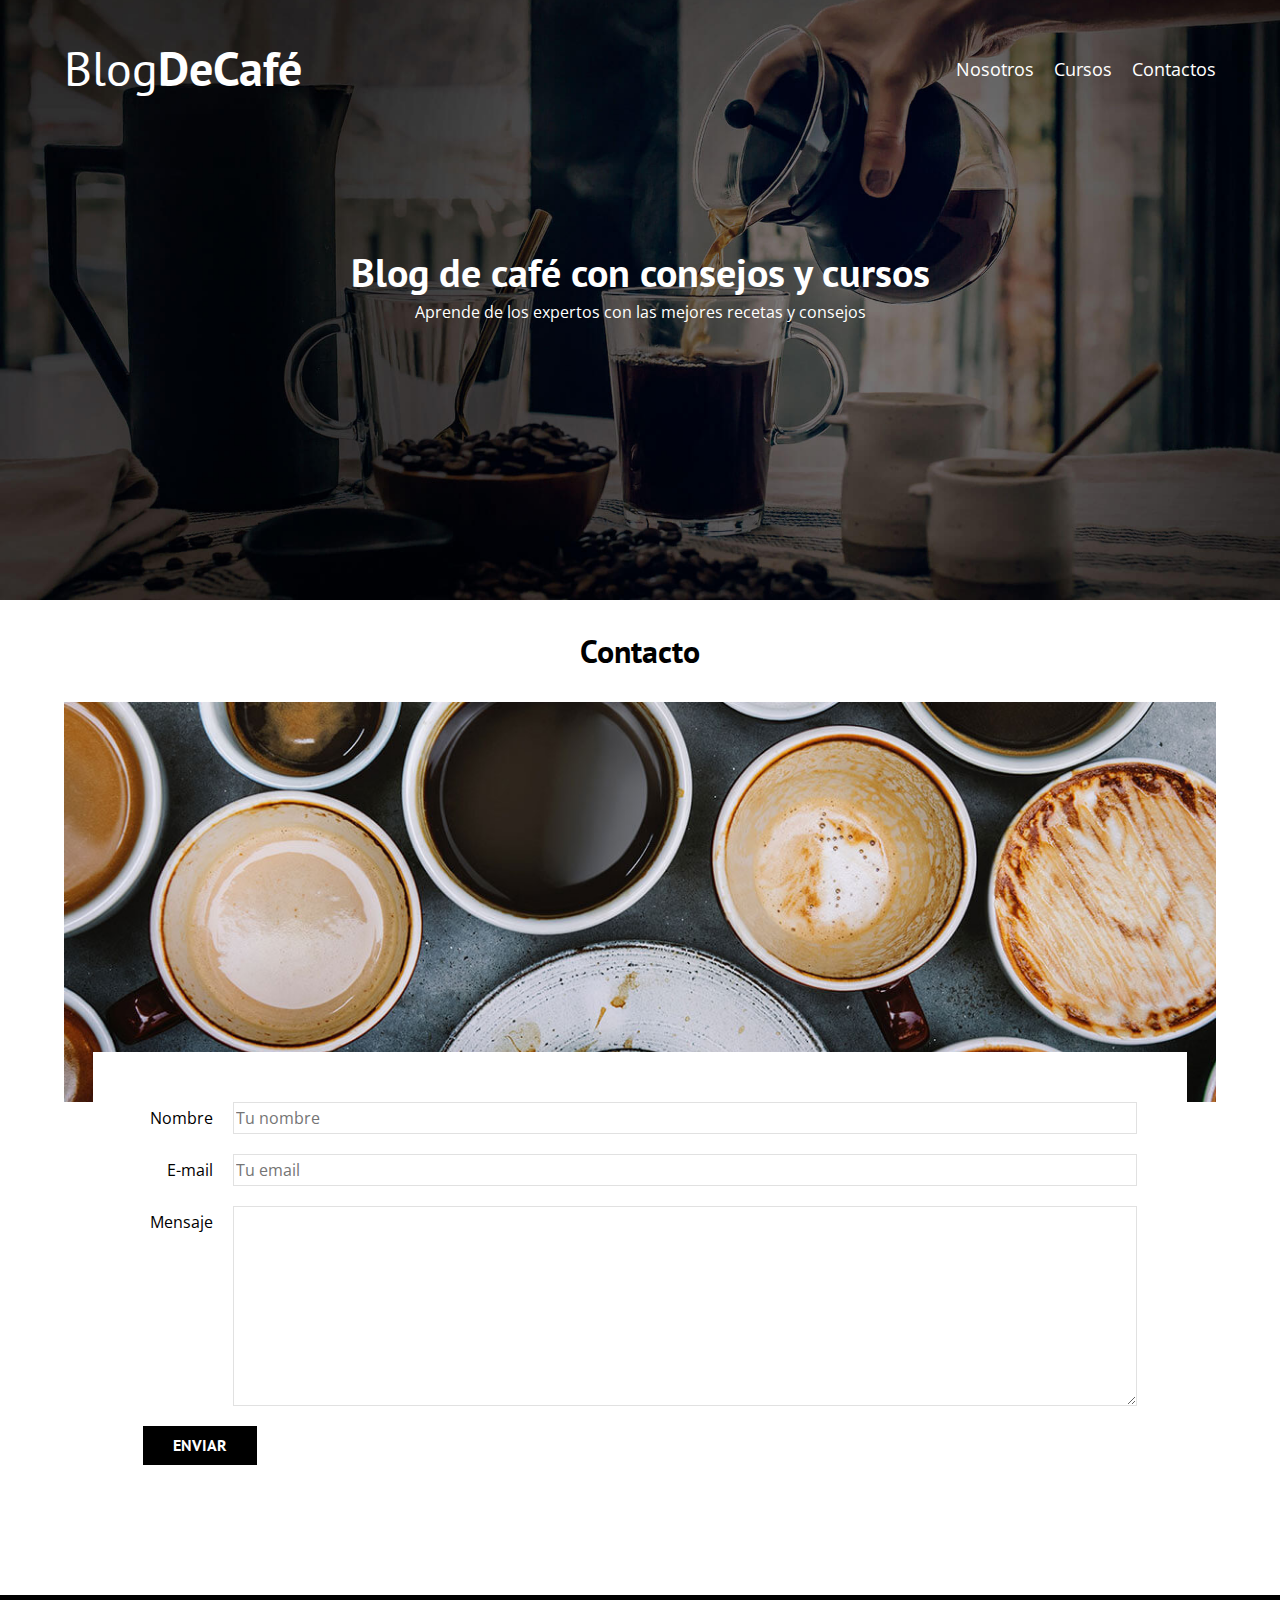
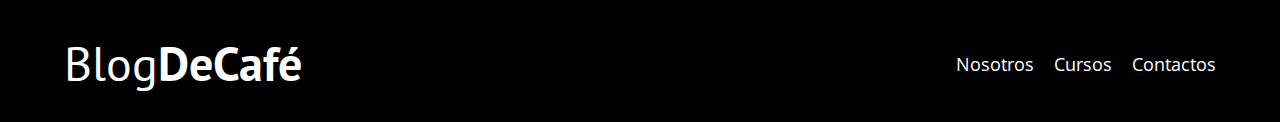
<file: contacto.html>
<!DOCTYPE html>
<html lang="en">
<head>
    <meta charset="UTF-8">
    <meta http-equiv="X-UA-Compatible" content="IE=edge">
    <meta name="viewport" content="width=device-width, initial-scale=1.0">
    <title>Blog de Cafe</title>
    <link rel="stylesheet" href="css/normalize.css">
    <link href="https://fonts.googleapis.com/css2?family=Open+Sans&family=PT+Sans:wght@400;700&display=swap" rel="stylesheet">
    <link rel="stylesheet" href="css/style.css">
</head>
<body>
    <header class="header">
        <div class="contenedor">
            <div class="barra">
                <a class="logo" href="index.html">
                    <h1 class="logo__nombre no-margin centrar-texto">Blog<span class="logo__bold">DeCafé</span></h1>
                </a>

                <nav class="navegacion">
                    <a href="nosotros.html" class="navegacion__enlace">Nosotros</a>
                    <a href="cursos.html" class="navegacion__enlace">Cursos</a>
                    <a href="contacto.html" class="navegacion__enlace">Contactos</a>
                </nav>

            </div>
        </div>
        <div class="header__texto">
            <h2 class="no-margin">Blog de café con consejos y cursos</h2>
            <p class="no-margin">Aprende de los expertos con las mejores recetas y consejos</p>
        </div>
    </header>

    <main class="contenedor">
        <h3 class="centrar-texto">Contacto</h3>
         <div class="contacto-bg"></div>

         <form class="formulario">
             <div class="campo">
                 <label class="campo__label" for="nombre">Nombre</label>
                 <input class="campo__field" type="text" placeholder="Tu nombre" id="nombre">
             </div>

             <div class="campo">
                <label class="campo__label" for="email">E-mail</label>
                <input class="campo__field" type="email" placeholder="Tu email" id="email">
            </div>

            <div class="campo">
                <label class="campo__label" for="mensaje">Mensaje</label>
                <textarea class="campo__field campo__field--textarea" id="mensaje"></textarea>
            </div>
            <div class="campo">
                <input type="submit" value="enviar" class="boton boton--primario">
            </div>
         </form>
    </main>

    <footer class="footer">
        <div class="contenedor">
            <div class="barra">
                <a class="logo" href="index.html">
                    <h1 class="logo__nombre no-margin centrar-texto">Blog<span class="logo__bold">DeCafé</span></h1>
                </a>

                <nav class="navegacion">
                    <a href="nosotros.html" class="navegacion__enlace">Nosotros</a>
                    <a href="cursos.html" class="navegacion__enlace">Cursos</a>
                    <a href="contacto.html" class="navegacion__enlace">Contactos</a>
                </nav>

            </div>
        </div>
    </footer>
</body>
</html>
</file>
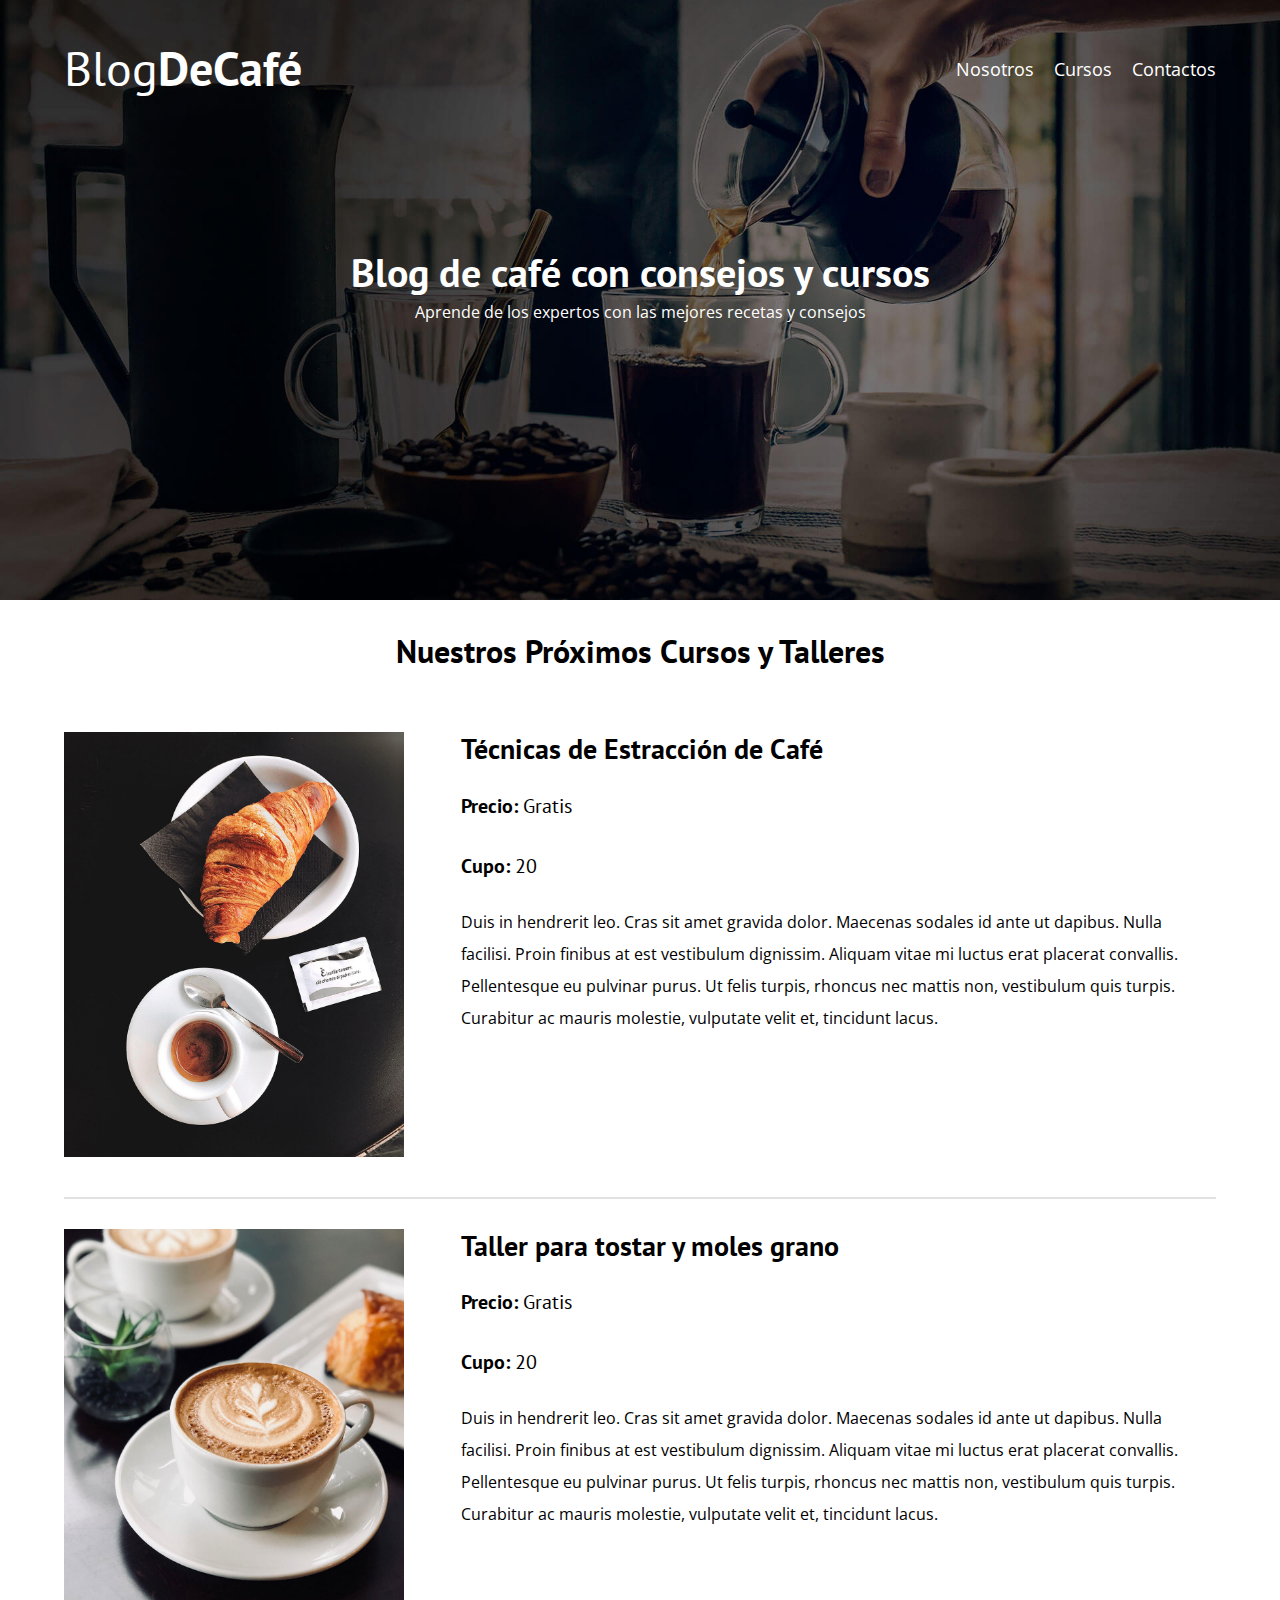
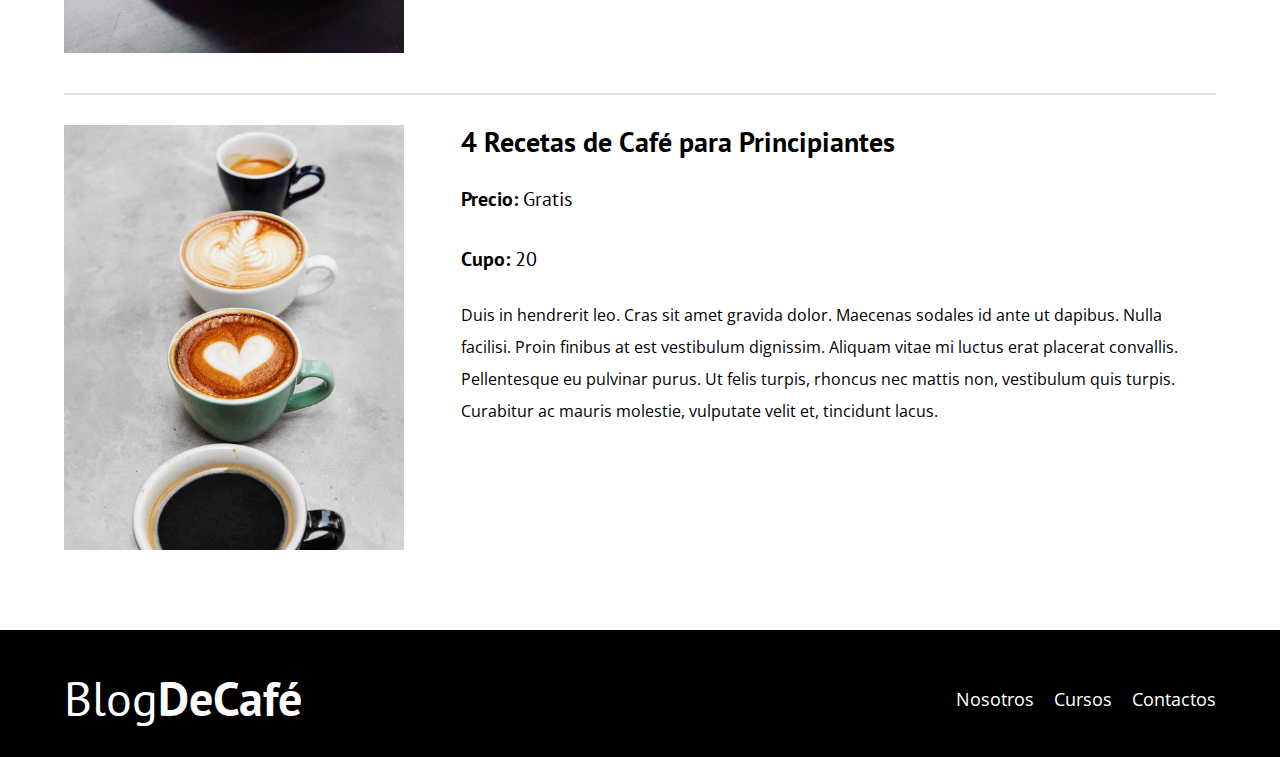
<file: cursos.html>
<!DOCTYPE html>
<html lang="en">
<head>
    <meta charset="UTF-8">
    <meta http-equiv="X-UA-Compatible" content="IE=edge">
    <meta name="viewport" content="width=device-width, initial-scale=1.0">
    <title>Blog de Cafe</title>
    <link rel="stylesheet" href="css/normalize.css">
    <link href="https://fonts.googleapis.com/css2?family=Open+Sans&family=PT+Sans:wght@400;700&display=swap" rel="stylesheet">
    <link rel="stylesheet" href="css/style.css">
</head>
<body>
    <header class="header">
        <div class="contenedor">
            <div class="barra">
                <a class="logo" href="index.html">
                    <h1 class="logo__nombre no-margin centrar-texto">Blog<span class="logo__bold">DeCafé</span></h1>
                </a>

                <nav class="navegacion">
                    <a href="nosotros.html" class="navegacion__enlace">Nosotros</a>
                    <a href="cursos.html" class="navegacion__enlace">Cursos</a>
                    <a href="contacto.html" class="navegacion__enlace">Contactos</a>
                </nav>

            </div>
        </div>
        <div class="header__texto">
            <h2 class="no-margin">Blog de café con consejos y cursos</h2>
            <p class="no-margin">Aprende de los expertos con las mejores recetas y consejos</p>
        </div>
    </header>

    <main class="contenedor">
        <h3 class="centrar-texto">Nuestros Próximos Cursos y Talleres</h3>
       
        <div class="curso">
            <div class="curso__imagen">
                <img src="img/curso1.jpg" alt="Imagen del curso">
            </div>

            <div class="curso__informacion">
                <h4 class="no-margin">Técnicas de Estracción de Café</h4>
                <p class="curso__label">Precio:
                    <span class="curso__info">Gratis</span></p>
                <p class="curso__label">Cupo:
                    <span class="curso__info">20</span></p>
                <p class="curso__descripcion">
                    Duis in hendrerit leo. Cras sit amet gravida dolor. Maecenas sodales id ante ut dapibus. Nulla facilisi. Proin finibus at est vestibulum dignissim. Aliquam vitae mi luctus erat placerat convallis. Pellentesque eu pulvinar purus. Ut felis turpis, rhoncus nec mattis non, vestibulum quis turpis. Curabitur ac mauris molestie, vulputate velit et, tincidunt lacus.
                </p>
            </div>
        </div>

        <div class="curso">
            <div class="curso__imagen">
                <img src="img/curso2.jpg" alt="Imagen del curso">
            </div>

            <div class="curso__informacion">
                <h4 class="no-margin">Taller para tostar y moles grano</h4>
                <p class="curso__label">Precio:
                    <span class="curso__info">Gratis</span></p>
                <p class="curso__label">Cupo:
                    <span class="curso__info">20</span></p>
                <p class="curso__descripcion">
                    Duis in hendrerit leo. Cras sit amet gravida dolor. Maecenas sodales id ante ut dapibus. Nulla facilisi. Proin finibus at est vestibulum dignissim. Aliquam vitae mi luctus erat placerat convallis. Pellentesque eu pulvinar purus. Ut felis turpis, rhoncus nec mattis non, vestibulum quis turpis. Curabitur ac mauris molestie, vulputate velit et, tincidunt lacus.
                </p>
            </div>
        </div>

        <div class="curso">
            <div class="curso__imagen">
                <img src="img/curso3.jpg" alt="Imagen del curso">
            </div>

            <div class="curso__informacion">
                <h4 class="no-margin">4 Recetas de Café para Principiantes</h4>
                <p class="curso__label">Precio:
                    <span class="curso__info">Gratis</span></p>
                <p class="curso__label">Cupo:
                    <span class="curso__info">20</span></p>
                <p class="curso__descripcion">
                    Duis in hendrerit leo. Cras sit amet gravida dolor. Maecenas sodales id ante ut dapibus. Nulla facilisi. Proin finibus at est vestibulum dignissim. Aliquam vitae mi luctus erat placerat convallis. Pellentesque eu pulvinar purus. Ut felis turpis, rhoncus nec mattis non, vestibulum quis turpis. Curabitur ac mauris molestie, vulputate velit et, tincidunt lacus.
                </p>
            </div>
        </div>

    </main>

    <footer class="footer">
        <div class="contenedor">
            <div class="barra">
                <a class="logo" href="index.html">
                    <h1 class="logo__nombre no-margin centrar-texto">Blog<span class="logo__bold">DeCafé</span></h1>
                </a>

                <nav class="navegacion">
                    <a href="nosotros.html" class="navegacion__enlace">Nosotros</a>
                    <a href="cursos.html" class="navegacion__enlace">Cursos</a>
                    <a href="contacto.html" class="navegacion__enlace">Contactos</a>
                </nav>

            </div>
        </div>
    </footer>
</body>
</html>
</file>
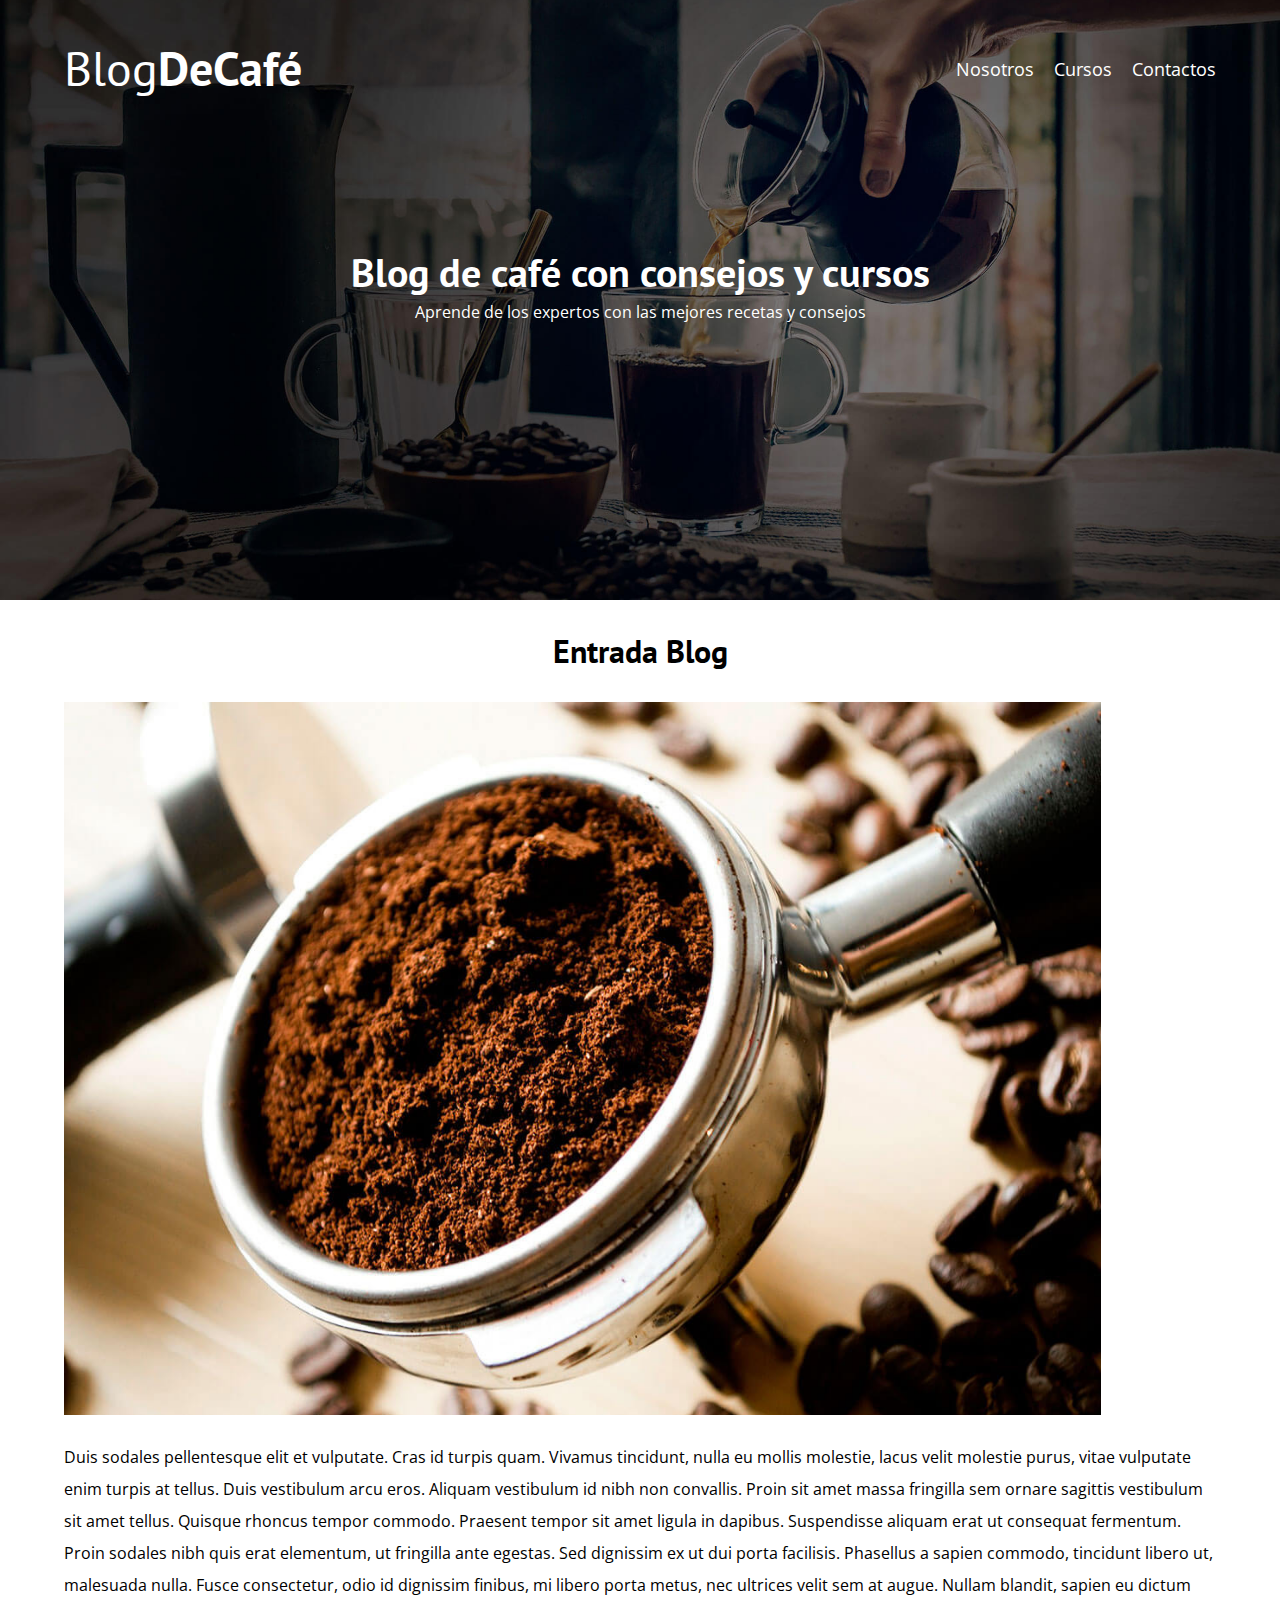
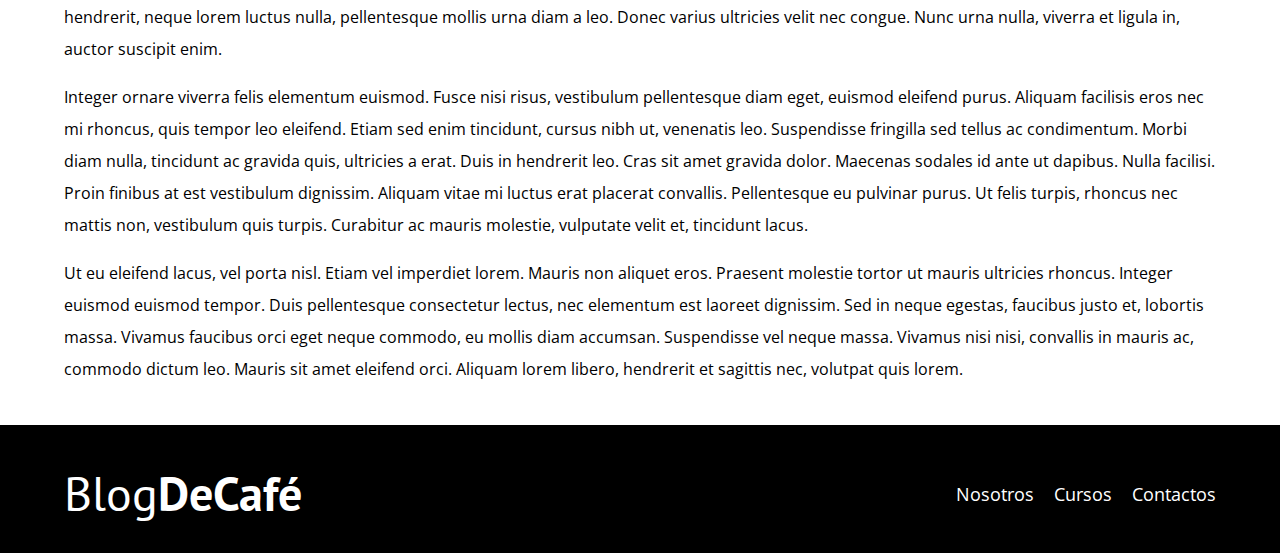
<file: entrada.html>
<!DOCTYPE html>
<html lang="en">
<head>
    <meta charset="UTF-8">
    <meta http-equiv="X-UA-Compatible" content="IE=edge">
    <meta name="viewport" content="width=device-width, initial-scale=1.0">
    <title>Blog de Cafe</title>
    <link rel="stylesheet" href="css/normalize.css">
    <link href="https://fonts.googleapis.com/css2?family=Open+Sans&family=PT+Sans:wght@400;700&display=swap" rel="stylesheet">
    <link rel="stylesheet" href="css/style.css">
</head>
<body>
    <header class="header">
        <div class="contenedor">
            <div class="barra">
                <a class="logo" href="index.html">
                    <h1 class="logo__nombre no-margin centrar-texto">Blog<span class="logo__bold">DeCafé</span></h1>
                </a>

                <nav class="navegacion">
                    <a href="nosotros.html" class="navegacion__enlace">Nosotros</a>
                    <a href="cursos.html" class="navegacion__enlace">Cursos</a>
                    <a href="contacto.html" class="navegacion__enlace">Contactos</a>
                </nav>

            </div>
        </div>
        <div class="header__texto">
            <h2 class="no-margin">Blog de café con consejos y cursos</h2>
            <p class="no-margin">Aprende de los expertos con las mejores recetas y consejos</p>
        </div>
    </header>

    <main class="contenedor">
        <h3 class="centrar-texto">Entrada Blog</h3>
        <div class="entrada">
            <div class="entrada__imagen">
                <img src="img/blog1.jpg" alt="Imagen del Blog">
            </div>

            <div class="entrada__texto">
                <p>
                Duis sodales pellentesque elit et vulputate. Cras id turpis quam. Vivamus tincidunt, nulla eu mollis molestie, lacus velit molestie purus, vitae vulputate enim turpis at tellus. Duis vestibulum arcu eros. Aliquam vestibulum id nibh non convallis. Proin sit amet massa fringilla sem ornare sagittis vestibulum sit amet tellus. Quisque rhoncus tempor commodo. Praesent tempor sit amet ligula in dapibus. Suspendisse aliquam erat ut consequat fermentum. Proin sodales nibh quis erat elementum, ut fringilla ante egestas. Sed dignissim ex ut dui porta facilisis. Phasellus a sapien commodo, tincidunt libero ut, malesuada nulla. Fusce consectetur, odio id dignissim finibus, mi libero porta metus, nec ultrices velit sem at augue. Nullam blandit, sapien eu dictum hendrerit, neque lorem luctus nulla, pellentesque mollis urna diam a leo. Donec varius ultricies velit nec congue. Nunc urna nulla, viverra et ligula in, auctor suscipit enim.
                </p>
                <p>
                Integer ornare viverra felis elementum euismod. Fusce nisi risus, vestibulum pellentesque diam eget, euismod eleifend purus. Aliquam facilisis eros nec mi rhoncus, quis tempor leo eleifend. Etiam sed enim tincidunt, cursus nibh ut, venenatis leo. Suspendisse fringilla sed tellus ac condimentum. Morbi diam nulla, tincidunt ac gravida quis, ultricies a erat. Duis in hendrerit leo. Cras sit amet gravida dolor. Maecenas sodales id ante ut dapibus. Nulla facilisi. Proin finibus at est vestibulum dignissim. Aliquam vitae mi luctus erat placerat convallis. Pellentesque eu pulvinar purus. Ut felis turpis, rhoncus nec mattis non, vestibulum quis turpis. Curabitur ac mauris molestie, vulputate velit et, tincidunt lacus.
                </p>
                <p>
                Ut eu eleifend lacus, vel porta nisl. Etiam vel imperdiet lorem. Mauris non aliquet eros. Praesent molestie tortor ut mauris ultricies rhoncus. Integer euismod euismod tempor. Duis pellentesque consectetur lectus, nec elementum est laoreet dignissim. Sed in neque egestas, faucibus justo et, lobortis massa. Vivamus faucibus orci eget neque commodo, eu mollis diam accumsan. Suspendisse vel neque massa. Vivamus nisi nisi, convallis in mauris ac, commodo dictum leo. Mauris sit amet eleifend orci. Aliquam lorem libero, hendrerit et sagittis nec, volutpat quis lorem.</div>
                </p>
        </div>
    </main>

    <footer class="footer">
        <div class="contenedor">
            <div class="barra">
                <a class="logo" href="index.html">
                    <h1 class="logo__nombre no-margin centrar-texto">Blog<span class="logo__bold">DeCafé</span></h1>
                </a>

                <nav class="navegacion">
                    <a href="nosotros.html" class="navegacion__enlace">Nosotros</a>
                    <a href="cursos.html" class="navegacion__enlace">Cursos</a>
                    <a href="contacto.html" class="navegacion__enlace">Contactos</a>
                </nav>

            </div>
        </div>
    </footer>
</body>
</html>
</file>
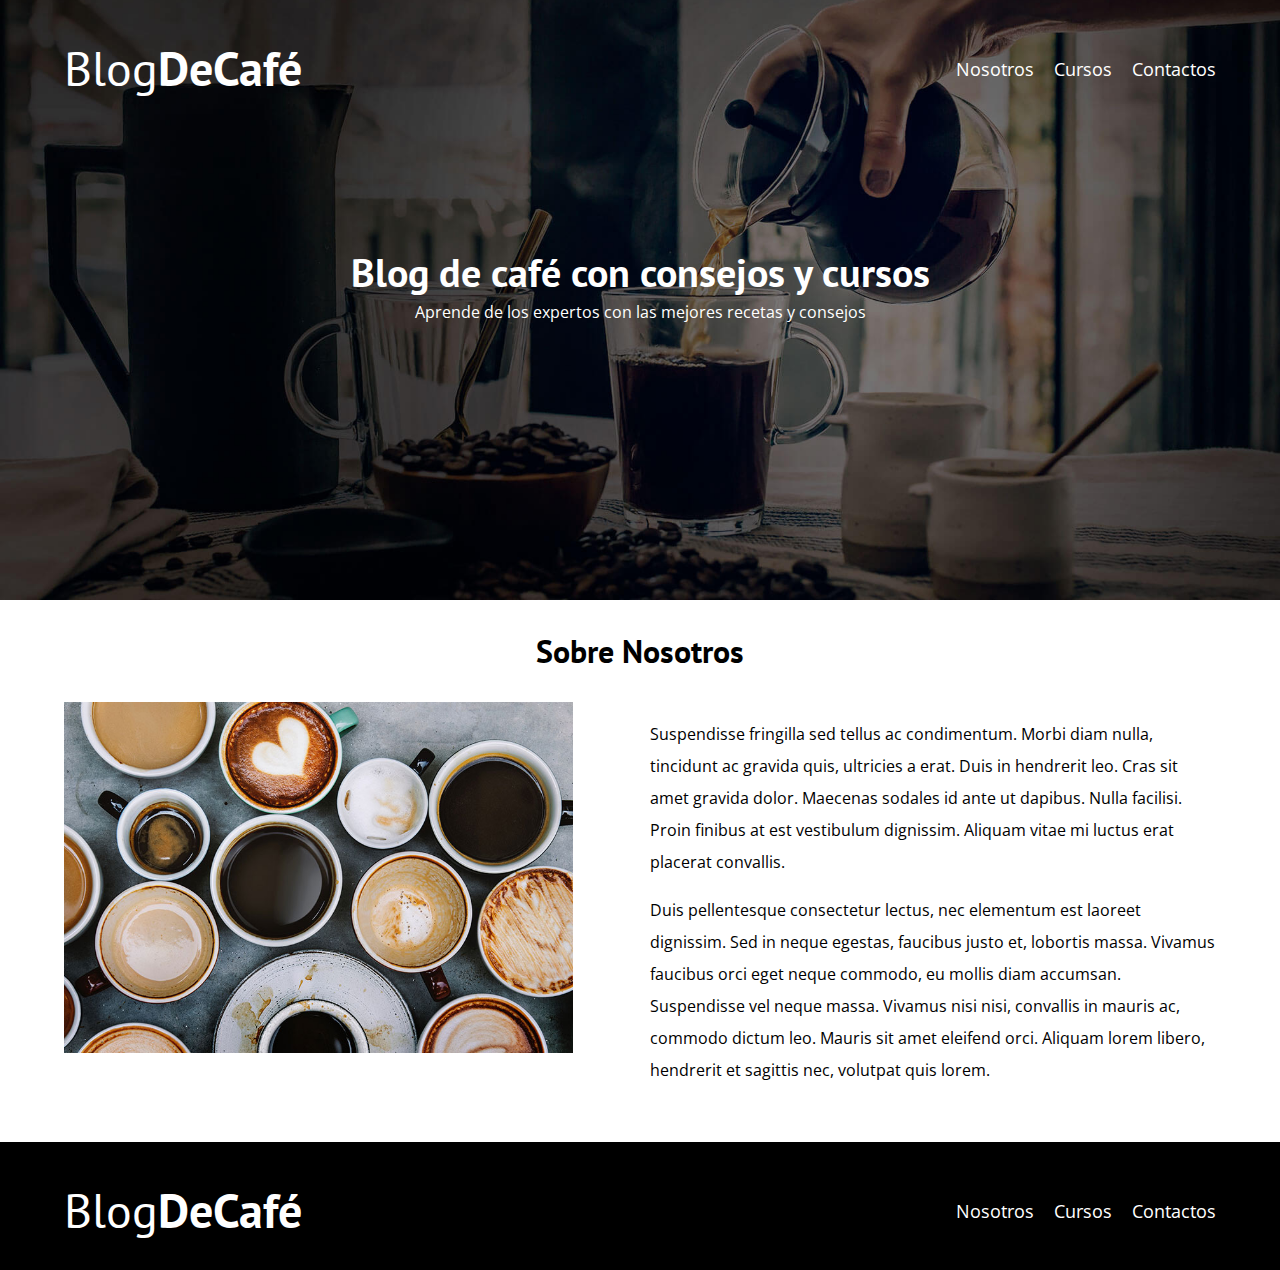
<file: nosotros.html>
<!DOCTYPE html>
<html lang="en">
<head>
    <meta charset="UTF-8">
    <meta http-equiv="X-UA-Compatible" content="IE=edge">
    <meta name="viewport" content="width=device-width, initial-scale=1.0">
    <title>Blog de Cafe</title>
    <link rel="stylesheet" href="css/normalize.css">
    <link href="https://fonts.googleapis.com/css2?family=Open+Sans&family=PT+Sans:wght@400;700&display=swap" rel="stylesheet">
    <link rel="stylesheet" href="css/style.css">
</head>
<body>
    <header class="header">
        <div class="contenedor">
            <div class="barra">
                <a class="logo" href="index.html">
                    <h1 class="logo__nombre no-margin centrar-texto">Blog<span class="logo__bold">DeCafé</span></h1>
                </a>

                <nav class="navegacion">
                    <a href="nosotros.html" class="navegacion__enlace">Nosotros</a>
                    <a href="cursos.html" class="navegacion__enlace">Cursos</a>
                    <a href="contacto.html" class="navegacion__enlace">Contactos</a>
                </nav>

            </div>
        </div>
        <div class="header__texto">
            <h2 class="no-margin">Blog de café con consejos y cursos</h2>
            <p class="no-margin">Aprende de los expertos con las mejores recetas y consejos</p>
        </div>
    </header>

    <main class="contenedor">
        <h3 class="centrar-texto">Sobre Nosotros</h3>
        <div class="sobre-nosotros">
            <div class="nosotros__imagen">
                <img src="img/nosotros.jpg" alt="Imagen Nosotros">
            </div>

            <div class="sobre-nosotros__texto">
                <p>Suspendisse fringilla sed tellus ac condimentum. Morbi diam nulla, tincidunt ac gravida quis, ultricies a erat. Duis in hendrerit leo. Cras sit amet gravida dolor. Maecenas sodales id ante ut dapibus. Nulla facilisi. Proin finibus at est vestibulum dignissim. Aliquam vitae mi luctus erat placerat convallis.</p>

                <p> Duis pellentesque consectetur lectus, nec elementum est laoreet dignissim. Sed in neque egestas, faucibus justo et, lobortis massa. Vivamus faucibus orci eget neque commodo, eu mollis diam accumsan. Suspendisse vel neque massa. Vivamus nisi nisi, convallis in mauris ac, commodo dictum leo. Mauris sit amet eleifend orci. Aliquam lorem libero, hendrerit et sagittis nec, volutpat quis lorem.</p>
            </div>
        </div>
    </main>

    <footer class="footer">
        <div class="contenedor">
            <div class="barra">
                <a class="logo" href="index.html">
                    <h1 class="logo__nombre no-margin centrar-texto">Blog<span class="logo__bold">DeCafé</span></h1>
                </a>

                <nav class="navegacion">
                    <a href="nosotros.html" class="navegacion__enlace">Nosotros</a>
                    <a href="cursos.html" class="navegacion__enlace">Cursos</a>
                    <a href="contacto.html" class="navegacion__enlace">Contactos</a>
                </nav>

            </div>
        </div>
    </footer>
</body>
</html>
</file>
<file: css/style.css>
:root{
    --fuenteHeading: 'PT Sans', sans-serif;
    --fuenteParrafos: 'Open Sans', sans-serif;

    --primario: #784D3C;
    --blanco: #ffffff;
    --gris: #e1e1e1;
    --negro: #000000;
}
html{
    box-sizing: border-box;
    font-size: 62.5%;
}
*, *:before, *:after {
    box-sizing: inherit;
}
body{
    font-family: var(--fuenteParrafos);
    font-size: 1.6rem;
    line-height: 2;
}

/*Globale*/
.contenedor{
    max-width: 120rem;
    width: 90%;
    /*width: min(90%, 120rem); es lo mismo que el anterior*/
    margin: 0 auto;
}
a {
    text-decoration: none;
}
h1, h2, h3, h4 {
    font-family: var(--fuenteHeading);
    line-height: 1.2;
}
h1 {font-size: 4.8rem;}
h2 {font-size: 4rem;}
h3 {font-size: 3.2rem;}
h4 {font-size: 2.8rem;}
img {
    max-width: 90%;
}
/*Utilidades*/
.no-margin{
    margin: 0;
}
.no-padding {
    padding: 0;
}
.centrar-texto{
    text-align: center;
}
/*Header*/
.header{
    background-image: url(../img/banner.jpg);
    height: 60rem;
    background-size: cover;
    background-repeat: no-repeat;
    background-position: center center;
}
.header__texto {
    text-align: center;
    color: var(--blanco);
    margin-top: 5rem;
}
@media (min-width: 768px) {
    .header__texto{
        margin-top: 15rem;
    }
}
@media (min-width: 768px) {
    .barra{
        display:flex;
        justify-content: space-between;
        align-items: center;
    }
}
.barra{
    padding-top: 4rem;
}
.logo {
    color: var(--blanco);
}
.logo__nombre {
    font-weight: 400;
}
.logo__bold {
    font-weight: 700;
}

@media (min-width: 768px) {
    .navegacion{
        display: flex;
        gap: 2rem;
    }
}
.navegacion__enlace {
    display: block;
    text-align: center;
    font-size: 1.8rem;
    color: var(--blanco);
}

@media (min-width: 768px) {
    .contenido-principal{
        display: grid;
        grid-template-columns: 2fr 1fr;
        column-gap: 4rem;
    }
}

.entrada {
    border-bottom: 5px solid var(--gris);
    margin-bottom: 2rem;
}
.entrada:last-of-type{
    border: none;
    margin-bottom: 0;
}
.boton{
    display: block;
    font-family: var(--fuenteHeading);
    color: var(--blanco);
    text-align: center;
    padding: 1rem 3rem;
    font-size: 1.8re,;
    text-transform: uppercase;
    font-weight: 700;
    margin-bottom: 2rem;
    border: none;
}
@media (min-width: 768px) {
    .boton{
        display: inline-block;
    }
}
.boton:hover{
    cursor: pointer;
}
.boton--primario{
    background-color: var(--negro);
}
.boton--secundario{
    background-color: var(--primario);
}
.cursos{
    list-style: none;
}
.widget-curso{
    border-bottom: 2px solid var(--gris);
    margin-bottom: 2rem;
}
.widget-curso:last-of-type{
    border:none;
    margin-bottom: 0;
}
.widget-curso__label{
    font-family: var(--fuenteHeading);
    font-weight: bold;
}
.widget-curso__info{
    font-weight: normal;
}
.widget-curso__label,
.widget-curso__info{
    font-size: 2rem;
}
/*footer*/
.footer{
    background-color: var(--negro);
    padding-bottom: 3rem;
    margin-top: 4rem;
}
/* Sobre nosotros*/
@media (min-width: 768px) {
    .sobre-nosotros{
        display: grid;
        grid-template-columns: repeat(2, 1fr);
        column-gap: 2rem;
    }
}

/*Cursos*/
.curso{
    padding: 3rem 0;
    border-bottom: 2px solid var(--gris);
}
@media (min-width: 768px) {
    .curso{
        display:grid;
        grid-template-columns: 1fr 2fr;
        column-gap: 2rem;
    }
}
.curso:last-of-type{
    border: none;
}
.curso__label{
    font-family: var(--fuenteHeading);
    font-weight: bold;
}
.curso__info{
    font-weight: normal;
}
.curso__label,
.curso__info{
    font-size: 2rem;
}

/*Contacto*/
.contacto-bg{
    background-image: url(../img/contacto.jpg);
    height: 40rem;
    background-size: cover;
    background-repeat: no-repeat;
}
.formulario{
    background-color: var(--blanco);
    margin: -5rem auto 0 auto;
    width: 95%;
    padding: 5rem;
}
.campo{
    display: flex;
    margin-bottom: 2rem;
}
.campo__label{
    flex: 0 0 9rem;
    text-align: right;
    padding-right: 2rem;
}
.campo__field{
    flex: 1;
    border: 1px solid var(--gris);
}
.campo__field--textarea{
    height: 20rem;
}
</file>
